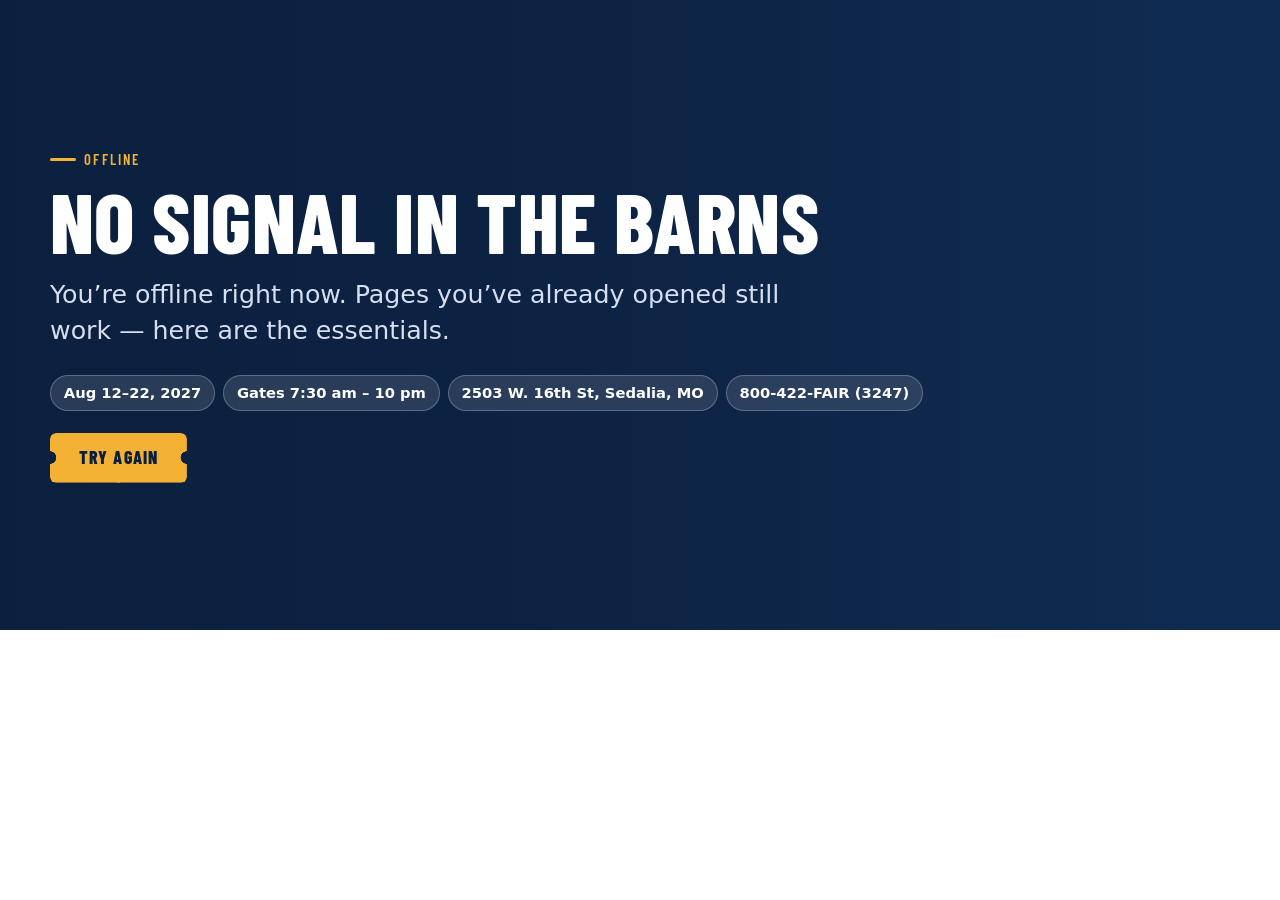
<file: offline.html>
<!doctype html>
<html lang="en">
<head>
<meta charset="utf-8">
<meta name="viewport" content="width=device-width, initial-scale=1">
<title>Offline — Missouri State Fair</title>
<meta name="robots" content="noindex">
<link rel="icon" href="https://www.mostatefair.com/wp-content/uploads/cropped-missouri-state-fair-icon-32x32.png" sizes="32x32">
<link rel="stylesheet" href="assets/css/styles.css">
</head>
<body>
<main id="main">
  <section class="page-hero" style="min-height:70vh;display:flex;align-items:center">
    <div class="wrap">
      <p class="eyebrow">Offline</p>
      <h1>No signal in the barns</h1>
      <p class="lede">You’re offline right now. Pages you’ve already opened still work — here are the essentials.</p>
      <ul class="hero-chips">
        <li>Aug 12–22, 2027</li>
        <li>Gates 7:30 am – 10 pm</li>
        <li>2503 W. 16th St, Sedalia, MO</li>
        <li>800-422-FAIR (3247)</li>
      </ul>
      <div class="btn-row"><a class="btn-ticket btn-gold" href="./">Try again</a></div>
    </div>
  </section>
</main>
</body>
</html>
</file>
<file: assets/css/styles.css>
/* ==========================================================================
   Missouri State Fair — "Show-Me Blue Ribbon"
   Prize-ribbon civic design: navy + Missouri red + harvest gold, purple
   reserved for Grand Champion moments. One stylesheet, no build step.
   ========================================================================== */

/* ---------- Fonts ---------- */
@font-face {
  font-family: "Barlow Condensed";
  font-style: normal;
  font-weight: 800;
  font-display: swap;
  src: url("../fonts/barlow-condensed-800.woff2") format("woff2");
}
@font-face {
  font-family: "Barlow Condensed";
  font-style: normal;
  font-weight: 600;
  font-display: swap;
  src: url("../fonts/barlow-condensed-600.woff2") format("woff2");
}

/* ---------- Tokens ---------- */
:root {
  --navy: #13325e;
  --navy-deep: #0b1f3d;
  --red: #c8202f;
  --red-deep: #a01824;
  --gold: #f4b234;
  --gold-soft: #fbdc94;
  --purple: #5b2a86;
  --ribbon-blue: #1d5fbf;
  --cream: #fbf6ea;
  --wheat: #efe3c4;

  --bg: #ffffff;
  --bg-soft: #f8f4ea;
  --surface: #ffffff;
  --text: #1b2740;
  --muted: #5a6478;
  --line: #e5ded0;
  --card-shadow: 0 2px 14px rgb(11 31 61 / 0.08);

  --display: "Barlow Condensed", "Arial Narrow", "Roboto Condensed", sans-serif;
  --body: system-ui, "Segoe UI", Roboto, "Helvetica Neue", Arial, sans-serif;
  --mono: ui-monospace, "Cascadia Mono", "SF Mono", Menlo, Consolas, monospace;

  --step--1: clamp(0.83rem, 0.8rem + 0.15vw, 0.92rem);
  --step-0: clamp(1rem, 0.95rem + 0.25vw, 1.1rem);
  --step-1: clamp(1.25rem, 1.1rem + 0.6vw, 1.6rem);
  --step-2: clamp(1.6rem, 1.35rem + 1.1vw, 2.3rem);
  --step-3: clamp(2.1rem, 1.6rem + 2.2vw, 3.4rem);
  --step-4: clamp(2.8rem, 1.9rem + 4.2vw, 5.4rem);

  --space-1: 0.5rem;
  --space-2: 1rem;
  --space-3: 1.75rem;
  --space-4: 3rem;
  --space-5: 5rem;

  --radius: 10px;
  color-scheme: light;
}

/* ---------- Reset & base ---------- */
*, *::before, *::after { box-sizing: border-box; }

html { scroll-behavior: smooth; }
@media (prefers-reduced-motion: reduce) {
  html { scroll-behavior: auto; }
  *, *::before, *::after { animation: none !important; transition: none !important; }
}

@view-transition { navigation: auto; }

body {
  margin: 0;
  font-family: var(--body);
  font-size: var(--step-0);
  line-height: 1.65;
  color: var(--text);
  background: var(--bg);
  -webkit-text-size-adjust: 100%;
}

img, svg { max-width: 100%; display: block; }
img { height: auto; }

a { color: var(--ribbon-blue); text-underline-offset: 0.18em; }
a:hover { color: var(--red); }

:focus-visible { outline: 3px solid var(--gold); outline-offset: 3px; border-radius: 4px; }

h1, h2, h3, h4 {
  font-family: var(--display);
  font-weight: 800;
  line-height: 1.02;
  letter-spacing: 0.005em;
  text-transform: uppercase;
  color: var(--navy);
  margin: 0 0 0.5em;
  text-wrap: balance;
}
h1 { font-size: var(--step-4); }
h2 { font-size: var(--step-3); }
h3 { font-size: var(--step-1); letter-spacing: 0.02em; }
h4 { font-size: var(--step-0); letter-spacing: 0.04em; }

p { margin: 0 0 1em; }
ul, ol { padding-left: 1.2em; }

.wrap { width: min(1180px, 100% - 2rem); margin-inline: auto; }
.narrow { width: min(820px, 100% - 2rem); margin-inline: auto; }

section { padding-block: var(--space-5); }
section.soft { background: var(--bg-soft); }
section.tight { padding-block: var(--space-4); }

.skip {
  position: absolute; left: -9999px; top: 0; z-index: 100;
  background: var(--gold); color: var(--navy-deep); padding: 0.6rem 1rem; font-weight: 700;
}
.skip:focus { left: 1rem; top: 1rem; }

.eyebrow {
  font-family: var(--display);
  font-weight: 600;
  text-transform: uppercase;
  letter-spacing: 0.14em;
  font-size: var(--step--1);
  color: var(--red);
  margin: 0 0 0.4rem;
  display: flex; align-items: center; gap: 0.55rem;
}
.eyebrow::before {
  content: ""; width: 1.6rem; height: 3px; background: currentColor; border-radius: 2px;
}
.lede { font-size: var(--step-1); line-height: 1.45; color: var(--muted); max-width: 46ch; }
.muted { color: var(--muted); }
.small { font-size: var(--step--1); }
.mono { font-family: var(--mono); }
.center { text-align: center; }
.center .eyebrow { justify-content: center; }
.center .lede { margin-inline: auto; }
.section-head { max-width: 760px; margin-bottom: var(--space-3); }
.section-head.center { margin-inline: auto; }

/* ---------- Season note (prior-year data labeling) ---------- */
.season-note {
  display: inline-flex; align-items: center; gap: 0.5rem;
  font-size: var(--step--1); font-weight: 600;
  background: var(--wheat); color: #6a4b05;
  padding: 0.3rem 0.75rem; border-radius: 999px; margin: 0 0 1rem;
}
.season-note::before { content: "●"; color: var(--gold); font-size: 0.8em; }

/* ---------- Utility bar ---------- */
.util-bar { background: var(--navy-deep); color: #dfe6f3; font-size: var(--step--1); }
.util-bar .wrap {
  display: flex; flex-wrap: wrap; gap: 0.3rem 1.25rem; align-items: center;
  justify-content: space-between; padding-block: 0.45rem;
}
.util-bar a { color: var(--gold-soft); text-decoration: none; font-weight: 600; }
.util-bar a:hover { color: #fff; }
.util-links { display: flex; gap: 1.1rem; flex-wrap: wrap; }
.status-chip {
  background: var(--red); color: #fff; font-weight: 700; padding: 0.1rem 0.6rem;
  border-radius: 999px; font-size: 0.8rem; letter-spacing: 0.04em;
}

/* ---------- Header / nav ---------- */
.site-head {
  background: #fff; position: sticky; top: 0; z-index: 50;
  border-bottom: 4px solid var(--red);
  box-shadow: 0 2px 18px rgb(11 31 61 / 0.08);
}
.site-head .wrap { display: flex; align-items: center; gap: 1rem; padding-block: 0.5rem; }
.brand { display: block; flex: 0 0 auto; }
.brand img { width: 92px; height: auto; }
.head-dates {
  font-family: var(--display); font-weight: 800; text-transform: uppercase;
  color: var(--navy); font-size: 1.15rem; line-height: 1; margin: 0;
  border-left: 3px solid var(--gold); padding-left: 0.75rem;
}
.head-dates small { display: block; color: var(--red); font-size: 0.8rem; letter-spacing: 0.12em; margin-top: 0.2rem; }
.site-nav { margin-left: auto; }
.site-nav ul { list-style: none; margin: 0; padding: 0; display: flex; align-items: center; gap: 0.15rem; }
.site-nav a {
  display: block; padding: 0.55rem 0.7rem; text-decoration: none; color: var(--navy);
  font-family: var(--display); font-weight: 600; text-transform: uppercase;
  letter-spacing: 0.05em; font-size: 1.05rem; border-radius: 6px;
}
.site-nav a:hover { background: var(--bg-soft); color: var(--red); }
.site-nav a[aria-current="page"] { color: var(--red); box-shadow: inset 0 -3px 0 var(--red); border-radius: 0; }
.site-nav .btn-ticket { margin-left: 0.5rem; color: #fff; }
.site-nav .btn-ticket:hover { color: var(--navy-deep); background: var(--gold); }
.nav-toggle {
  display: none; margin-left: auto; font: inherit; font-family: var(--display); font-weight: 800;
  text-transform: uppercase; letter-spacing: 0.08em; background: var(--navy); color: #fff;
  border: 0; border-radius: 6px; padding: 0.55rem 0.95rem; cursor: pointer;
}

@media (max-width: 1080px) {
  .head-dates { display: none; }
}
@media (max-width: 900px) {
  .nav-toggle { display: block; }
  .site-nav { margin-left: auto; }
  .site-nav ul {
    display: none; position: absolute; left: 0; right: 0; top: 100%;
    flex-direction: column; align-items: stretch; background: #fff;
    border-bottom: 4px solid var(--red); padding: 0.5rem 1rem 1rem;
    box-shadow: 0 12px 24px rgb(11 31 61 / 0.12);
  }
  .site-nav ul.open { display: flex; }
  .site-nav a { padding: 0.8rem 0.5rem; border-bottom: 1px solid var(--line); border-radius: 0; }
  .site-nav .btn-ticket { margin: 0.75rem 0 0; text-align: center; }
  .brand img { width: 74px; }
  .head-dates { display: block; font-size: 1rem; }
}

/* ---------- Buttons ---------- */
.btn, .btn-ticket {
  display: inline-flex; align-items: center; justify-content: center; gap: 0.5rem;
  font-family: var(--display); font-weight: 800; text-transform: uppercase; letter-spacing: 0.06em;
  font-size: 1.12rem; line-height: 1; text-decoration: none; cursor: pointer;
  padding: 0.85rem 1.4rem; border-radius: 6px; border: 2px solid transparent;
  transition: transform 0.15s ease, background 0.15s ease, color 0.15s ease;
}
.btn:hover, .btn-ticket:hover { transform: translateY(-1px); }

/* Admission-stub button: notched ticket ends */
.btn-ticket {
  background: var(--red); color: #fff;
  --notch: radial-gradient(circle 7px at left center, transparent 6px, #000 6.5px) left / 51% 100% no-repeat,
           radial-gradient(circle 7px at right center, transparent 6px, #000 6.5px) right / 51% 100% no-repeat;
  -webkit-mask: var(--notch); mask: var(--notch);
  padding-inline: 1.7rem;
}
.btn-ticket:hover { background: var(--gold); color: var(--navy-deep); }
.btn-gold { background: var(--gold); color: var(--navy-deep); }
.btn-gold:hover { background: #fff; color: var(--navy-deep); }
.btn-ghost { border-color: currentColor; color: var(--navy); background: transparent; }
.btn-ghost:hover { background: var(--navy); color: #fff; border-color: var(--navy); }
.on-dark .btn-ghost { color: #fff; }
.on-dark .btn-ghost:hover { background: #fff; color: var(--navy); border-color: #fff; }
.btn-row { display: flex; flex-wrap: wrap; gap: 0.75rem; align-items: center; margin-top: 1.4rem; }

/* ---------- Home hero: looping night video of the Main Gate ---------- */
.show-hero {
  position: relative; overflow: hidden; isolation: isolate; color: #fff; padding: 0;
  display: flex; flex-direction: column;
  min-height: clamp(640px, calc(100svh - 112px), 1000px);
  padding-top: clamp(260px, 36vh, 420px);
  background: #071433 url("../video/hero-gate-poster.jpg") center / cover no-repeat;
}
.hero-video { position: absolute; inset: 0; width: 100%; height: 100%; object-fit: cover; object-position: center 35%; z-index: 0; }
.show-hero::after {
  /* legibility scrim behind the copy */
  content: ""; position: absolute; inset: 0; z-index: 1; pointer-events: none;
  background:
    linear-gradient(180deg, transparent 40%, rgb(3 8 23 / 0.55) 72%, rgb(3 8 23 / 0.85)),
    linear-gradient(90deg, rgb(3 8 23 / 0.55), transparent 60%);
}
.show-copy {
  position: relative; z-index: 2; margin-top: auto;
  display: grid; grid-template-columns: 1.15fr 1fr; gap: 1.5rem 3rem; align-items: end;
  padding-bottom: clamp(1.6rem, 3.5vw, 2.8rem);
}
.show-copy h1 { color: #fff; font-size: var(--step-3); margin-bottom: 0.25em; text-shadow: 0 2px 18px rgb(0 0 0 / 0.5); }
.show-copy h1 .accent { color: var(--gold); display: block; }
.show-copy .eyebrow { color: var(--gold); }
.show-copy .lede { color: #e2e8f5; font-size: var(--step-0); max-width: 44ch; margin: 0; text-shadow: 0 1px 10px rgb(0 0 0 / 0.6); }
.show-side .countdown { margin-top: 0; }
.show-side .countdown > div { background: rgb(3 8 23 / 0.45); backdrop-filter: blur(6px); -webkit-backdrop-filter: blur(6px); }
.show-side .btn-row { margin-top: 1rem; }

.show-controls { display: flex; flex-wrap: wrap; align-items: center; gap: 0.6rem 0.9rem; margin-top: 1rem; font-size: 0.82rem; color: #c3cde2; }
.show-toggle {
  display: inline-flex; align-items: center; gap: 0.4rem; font: inherit; font-weight: 700; cursor: pointer;
  color: #fff; background: rgb(255 255 255 / 0.12); border: 1px solid rgb(255 255 255 / 0.3);
  border-radius: 999px; padding: 0.3rem 0.75rem 0.3rem 0.55rem;
}
.show-toggle:hover { background: rgb(255 255 255 / 0.22); }
.show-toggle svg { width: 14px; height: 14px; fill: currentColor; }
.show-toggle .i-play { display: none; }
.is-paused .show-toggle .i-play { display: block; }
.is-paused .show-toggle .i-pause { display: none; }
.no-js .show-controls { display: none; }

@media (max-width: 860px) {
  .show-copy { grid-template-columns: 1fr; gap: 1.1rem; }
  .show-hero { padding-top: clamp(300px, 46vh, 460px); }
}
@media (max-aspect-ratio: 4/5) {
  .show-hero::after { background: linear-gradient(180deg, transparent 30%, rgb(3 8 23 / 0.7) 52%, rgb(3 8 23 / 0.92)); }
  .show-hero { background-image: url("../video/hero-gate-poster-mobile.jpg"); background-position: center top; }
  .hero-video { object-position: center top; }
}

.date-lockup {
  display: inline-flex; align-items: stretch; margin: 0.4rem 0 1.2rem;
  font-family: var(--display); font-weight: 800; text-transform: uppercase; line-height: 1;
}
.date-lockup .d {
  background: var(--red); color: #fff; padding: 0.45rem 0.9rem; font-size: var(--step-2);
  border: 3px solid #fff; border-radius: 6px 0 0 6px;
}
.date-lockup .y {
  background: #fff; color: var(--navy); padding: 0.45rem 0.9rem; font-size: var(--step-2);
  border: 3px solid #fff; border-radius: 0 6px 6px 0;
}

.countdown { display: flex; gap: 0.6rem; margin-top: 1.4rem; }
.countdown > div {
  min-width: 4.6rem; text-align: center; background: rgb(255 255 255 / 0.08);
  border: 1px solid rgb(255 255 255 / 0.18); border-radius: 8px; padding: 0.55rem 0.4rem 0.45rem;
}
.countdown b { display: block; font-family: var(--display); font-weight: 800; font-size: 2.2rem; line-height: 1; color: var(--gold); font-variant-numeric: tabular-nums; }
.countdown small { font-size: 0.72rem; text-transform: uppercase; letter-spacing: 0.14em; color: #c3cde2; }

/* ---------- Info strip ---------- */
.info-strip { background: var(--gold); color: var(--navy-deep); }
.info-strip .wrap { display: grid; grid-template-columns: repeat(3, 1fr); gap: 1rem; padding-block: 1.1rem; }
.info-strip .item { display: flex; gap: 0.8rem; align-items: center; margin: 0; }
.info-icon {
  flex: 0 0 auto; width: 46px; height: 46px; border-radius: 50%; background: var(--navy);
  color: var(--gold); display: grid; place-items: center;
}
.info-icon svg { width: 24px; height: 24px; }
.info-body b { display: block; font-family: var(--display); font-weight: 800; text-transform: uppercase; font-size: 1.15rem; line-height: 1.1; }
.info-body span { font-size: var(--step--1); }
@media (max-width: 760px) { .info-strip .wrap { grid-template-columns: 1fr; } }

/* ---------- Page hero (interior) ---------- */
.page-hero {
  position: relative; color: #fff; background: var(--navy); padding-block: clamp(2.5rem, 6vw, 4.5rem);
  overflow: hidden; isolation: isolate;
}
.page-hero .bg { position: absolute; inset: 0; z-index: -2; }
.page-hero .bg img { width: 100%; height: 100%; object-fit: cover; }
.page-hero::after {
  content: ""; position: absolute; inset: 0; z-index: -1;
  background: linear-gradient(90deg, rgb(11 31 61 / 0.94) 0%, rgb(11 31 61 / 0.8) 45%, rgb(11 31 61 / 0.35) 100%);
}
.page-hero h1 { color: #fff; font-size: var(--step-4); margin-bottom: 0.15em; }
.page-hero .eyebrow { color: var(--gold); }
.page-hero .lede { color: #d6def0; }
.crumbs { font-size: var(--step--1); margin: 0 0 0.6rem; color: #b9c5dc; }
.crumbs a { color: var(--gold-soft); }
.hero-chips { list-style: none; padding: 0; margin: 1.2rem 0 0; display: flex; flex-wrap: wrap; gap: 0.5rem; }
.hero-chips li {
  background: rgb(255 255 255 / 0.12); border: 1px solid rgb(255 255 255 / 0.25);
  padding: 0.3rem 0.8rem; border-radius: 999px; font-size: var(--step--1); font-weight: 600;
}

/* ---------- Grids & cards ---------- */
.grid-2 { display: grid; grid-template-columns: repeat(2, 1fr); gap: var(--space-3); }
.grid-3 { display: grid; grid-template-columns: repeat(3, 1fr); gap: 1.4rem; }
.grid-4 { display: grid; grid-template-columns: repeat(4, 1fr); gap: 1.2rem; }
@media (max-width: 960px) { .grid-4 { grid-template-columns: repeat(2, 1fr); } .grid-3 { grid-template-columns: repeat(2, 1fr); } }
@media (max-width: 640px) { .grid-2, .grid-3, .grid-4 { grid-template-columns: 1fr; } }
.split { display: grid; grid-template-columns: 1.1fr 1fr; gap: var(--space-4); align-items: center; }
.split.flip > :first-child { order: 2; }
@media (max-width: 860px) { .split { grid-template-columns: 1fr; } .split.flip > :first-child { order: 0; } }

.card {
  background: var(--surface); border: 1px solid var(--line); border-radius: var(--radius);
  box-shadow: var(--card-shadow); padding: 1.4rem 1.4rem 1.2rem; position: relative;
}
.card h3 { margin-bottom: 0.35em; }
.card p:last-child { margin-bottom: 0; }

/* Ribbon-tab card: a hanging prize-ribbon tab on the top edge */
.card.ribbon { padding-top: 1.9rem; border-top: 5px solid var(--rb, var(--ribbon-blue)); }
.card.ribbon::before {
  content: ""; position: absolute; top: -5px; right: 1.2rem; width: 22px; height: 34px;
  background: var(--rb, var(--ribbon-blue));
  clip-path: polygon(0 0, 100% 0, 100% 100%, 50% 76%, 0 100%);
}
.rb-blue { --rb: var(--ribbon-blue); }
.rb-red { --rb: var(--red); }
.rb-gold { --rb: var(--gold); }
.rb-purple { --rb: var(--purple); }
.rb-navy { --rb: var(--navy); }

.photo-card { padding: 0; overflow: hidden; display: flex; flex-direction: column; }
.photo-card > img { aspect-ratio: 1.9; object-fit: cover; width: 100%; }
.photo-card .body { padding: 1.2rem 1.3rem 1.3rem; display: flex; flex-direction: column; flex: 1; }
.photo-card .body > :last-child { margin-top: auto; }
.card-link {
  font-family: var(--display); font-weight: 800; text-transform: uppercase; letter-spacing: 0.06em;
  text-decoration: none; color: var(--red); display: inline-flex; gap: 0.35rem; align-items: center;
}
.card-link::after { content: "→"; transition: transform 0.15s; }
.card-link:hover::after { transform: translateX(3px); }

/* Photo tiles (home "explore") */
.tile-grid { display: grid; grid-template-columns: repeat(4, 1fr); gap: 1rem; }
@media (max-width: 960px) { .tile-grid { grid-template-columns: repeat(2, 1fr); } }
@media (max-width: 480px) { .tile-grid { grid-template-columns: 1fr; } }
.tile {
  position: relative; display: block; border-radius: var(--radius); overflow: hidden;
  aspect-ratio: 0.95; text-decoration: none; color: #fff; background: var(--navy);
}
.tile img { width: 100%; height: 100%; object-fit: cover; transition: transform 0.4s ease; }
.tile:hover img { transform: scale(1.05); }
.tile .label {
  position: absolute; inset: auto 0 0 0; padding: 2.2rem 1rem 1rem;
  background: linear-gradient(transparent, rgb(11 31 61 / 0.92));
  font-family: var(--display); font-weight: 800; text-transform: uppercase; font-size: 1.55rem; line-height: 1;
}
.tile .label small { display: block; font-family: var(--body); font-weight: 600; text-transform: none; font-size: 0.85rem; color: var(--gold-soft); margin-bottom: 0.3rem; }
@media (max-width: 480px) { .tile { aspect-ratio: 1.6; } }

.img-frame img { width: 100%; border-radius: var(--radius); box-shadow: var(--card-shadow); aspect-ratio: 1.6; object-fit: cover; }
.img-frame figcaption { font-size: var(--step--1); color: var(--muted); margin-top: 0.5rem; }

/* ---------- 11-day rail ---------- */
.rail-scroller {
  display: grid; grid-auto-flow: column; grid-auto-columns: minmax(150px, 1fr); gap: 0.6rem;
  overflow-x: auto; padding: 0.4rem 0.2rem 1rem; scroll-snap-type: x mandatory;
  overscroll-behavior-x: contain;
}
.day-card {
  scroll-snap-align: start; background: #fff; border: 1px solid var(--line); border-radius: 8px;
  padding: 0.8rem 0.8rem 0.9rem; display: flex; flex-direction: column; gap: 0.25rem;
  border-top: 5px solid var(--navy); min-height: 190px;
}
.day-card.is-weekend { border-top-color: var(--red); }
.day-card.is-today { outline: 3px solid var(--gold); }
.day-card .dow { font-size: 0.75rem; font-weight: 700; letter-spacing: 0.14em; text-transform: uppercase; color: var(--muted); display: flex; gap: 0.4rem; align-items: center; flex-wrap: wrap; }
.day-card .date { font-family: var(--display); font-weight: 800; font-size: 2.1rem; line-height: 1; color: var(--navy); }
.day-card .tag { font-size: 0.82rem; line-height: 1.35; color: var(--text); }
.day-card .tag b { display: block; color: var(--red); font-family: var(--display); text-transform: uppercase; font-size: 0.98rem; letter-spacing: 0.03em; }
.deal { background: var(--gold); color: var(--navy-deep); font-size: 0.68rem; padding: 0.05rem 0.45rem; border-radius: 999px; letter-spacing: 0.08em; }
.rail-hint { font-size: var(--step--1); color: var(--muted); }

/* ---------- Stats ---------- */
.stat-row { display: grid; grid-template-columns: repeat(4, 1fr); gap: 1rem; }
@media (max-width: 860px) { .stat-row { grid-template-columns: repeat(2, 1fr); } }
.stat { text-align: center; padding: 1.3rem 0.8rem; border-radius: var(--radius); background: rgb(255 255 255 / 0.06); border: 1px solid rgb(255 255 255 / 0.14); }
.stat b { display: block; font-family: var(--display); font-weight: 800; font-size: var(--step-3); color: var(--gold); line-height: 1; }
.stat span { display: block; margin-top: 0.4rem; font-size: var(--step--1); color: #d6def0; }

.panel-navy { background: var(--navy); color: #e6ecf7; position: relative; }
.panel-navy h2, .panel-navy h3 { color: #fff; }
.panel-navy .eyebrow { color: var(--gold); }
.panel-navy .lede { color: #c9d3e8; }
.panel-navy a:not(.btn):not(.btn-ticket) { color: var(--gold-soft); }
.panel-red { background: var(--red); color: #fff; }
.panel-red h2 { color: #fff; }
.panel-red .eyebrow { color: var(--gold-soft); }

/* ---------- Grandstand marquee ---------- */
.marquee-grid { display: grid; grid-template-columns: repeat(auto-fill, minmax(230px, 1fr)); gap: 1rem; }
.show {
  background: #fff; border-radius: var(--radius); overflow: hidden; border: 1px solid var(--line);
  box-shadow: var(--card-shadow); display: flex; flex-direction: column;
}
.show img { aspect-ratio: 500 / 350; object-fit: cover; width: 100%; }
.show .body { padding: 0.8rem 1rem 1rem; }
.show .when { font-family: var(--mono); font-size: 0.8rem; color: var(--red); font-weight: 700; letter-spacing: 0.02em; }
.show h3 { font-size: 1.35rem; margin: 0.2rem 0 0.15rem; }
.show .with { font-size: 0.88rem; color: var(--muted); margin: 0; }
.show .price { font-size: 0.85rem; margin: 0.4rem 0 0; }
.show.cancelled { opacity: 0.6; }
.show.cancelled .when::after { content: " · Cancelled"; }

/* ---------- Tables (hours, prices) ---------- */
.table-wrap { overflow-x: auto; }
table.data { width: 100%; border-collapse: collapse; font-size: 0.97rem; background: #fff; }
table.data th, table.data td { text-align: left; padding: 0.7rem 0.9rem; border-bottom: 1px solid var(--line); vertical-align: top; }
table.data th { font-family: var(--display); text-transform: uppercase; letter-spacing: 0.06em; font-weight: 800; color: var(--navy); background: var(--bg-soft); font-size: 1rem; }
table.data td.num, table.data th.num { text-align: right; font-variant-numeric: tabular-nums; white-space: nowrap; }
table.data tr.is-today td { background: #fff6dc; }
.fee { color: var(--muted); font-size: 0.85em; display: block; }

/* Price board (admission) */
.price-board { display: grid; grid-template-columns: repeat(4, 1fr); gap: 0.8rem; }
@media (max-width: 760px) { .price-board { grid-template-columns: repeat(2, 1fr); } }
.price {
  background: #fff; border: 2px solid var(--navy); border-radius: 8px; text-align: center; padding: 1rem 0.6rem;
  position: relative;
}
.price .who { font-family: var(--display); font-weight: 800; text-transform: uppercase; color: var(--navy); font-size: 1.2rem; }
.price .amt { font-family: var(--display); font-weight: 800; font-size: 2.6rem; line-height: 1; color: var(--red); margin: 0.2rem 0; }
.price .note { font-size: 0.8rem; color: var(--muted); }

/* ---------- Chips / filters ---------- */
.chip-row { display: flex; flex-wrap: wrap; gap: 0.5rem; margin-bottom: 1.4rem; }
.chip {
  font: inherit; font-size: 0.92rem; font-weight: 600; cursor: pointer; padding: 0.4rem 0.95rem;
  border-radius: 999px; border: 2px solid var(--line); background: #fff; color: var(--navy);
}
.chip[aria-pressed="true"] { background: var(--navy); border-color: var(--navy); color: #fff; }
.chip:hover { border-color: var(--navy); }
[data-cat][hidden] { display: none !important; }

/* ---------- FAQ accordion ---------- */
.faq-group { margin-bottom: var(--space-3); }
.faq-group h2 { font-size: var(--step-2); }
details.qa { background: #fff; border: 1px solid var(--line); border-radius: 8px; margin-bottom: 0.55rem; }
details.qa summary {
  cursor: pointer; padding: 0.95rem 1.1rem; font-weight: 700; color: var(--navy); list-style: none;
  display: flex; justify-content: space-between; gap: 1rem; align-items: center;
}
details.qa summary::-webkit-details-marker { display: none; }
details.qa summary::after { content: "+"; font-family: var(--display); font-size: 1.6rem; line-height: 1; color: var(--red); transition: transform 0.2s; }
details.qa[open] summary::after { transform: rotate(45deg); }
details.qa .a { padding: 0 1.1rem 1rem; }
details.qa .a > :last-child { margin-bottom: 0; }
.faq-search { width: 100%; font: inherit; padding: 0.85rem 1rem; border: 2px solid var(--line); border-radius: 8px; margin-bottom: 1.4rem; }
.faq-search:focus { border-color: var(--navy); outline: none; }

/* ---------- Timeline (history) ---------- */
.timeline { list-style: none; padding: 0; margin: 0; position: relative; }
.timeline::before { content: ""; position: absolute; left: 4.6rem; top: 0.4rem; bottom: 0.4rem; width: 3px; background: var(--wheat); }
.timeline li { display: grid; grid-template-columns: 4.6rem 1fr; gap: 1.5rem; padding-bottom: 1.4rem; position: relative; }
.timeline li::before { content: ""; position: absolute; left: calc(4.6rem - 6px); top: 0.45rem; width: 15px; height: 15px; border-radius: 50%; background: var(--red); border: 3px solid #fff; box-shadow: 0 0 0 2px var(--red); }
.timeline .yr { font-family: var(--display); font-weight: 800; font-size: 1.5rem; color: var(--navy); line-height: 1.1; text-align: right; padding-right: 0.4rem; }
.timeline p { margin: 0; }
.timeline li.big::before { background: var(--purple); box-shadow: 0 0 0 2px var(--purple); }

/* ---------- Notices ---------- */
.notice {
  border-left: 5px solid var(--gold); background: #fffaf0; padding: 1rem 1.2rem; border-radius: 0 8px 8px 0;
}
.notice.red { border-left-color: var(--red); background: #fff4f4; }
.notice > :last-child { margin-bottom: 0; }

/* ---------- Lists ---------- */
.check-list { list-style: none; padding: 0; margin: 0; }
.check-list li { padding-left: 1.7rem; position: relative; margin-bottom: 0.45rem; }
.check-list li::before { content: ""; position: absolute; left: 0; top: 0.42em; width: 0.95rem; height: 0.95rem; border-radius: 50%; background: var(--ribbon-blue); -webkit-mask: radial-gradient(circle, #000 60%, transparent 62%); }
.no-list li::before { background: var(--red); }
.def-list { display: grid; grid-template-columns: max-content 1fr; gap: 0.4rem 1.2rem; margin: 0; }
.def-list dt { font-weight: 700; color: var(--navy); }
.def-list dd { margin: 0; }
@media (max-width: 520px) { .def-list { grid-template-columns: 1fr; } .def-list dd { margin-bottom: 0.5rem; } }

/* ---------- Sponsor ribbons ---------- */
.tier { margin-bottom: 1.6rem; }
.tier h3 { display: flex; align-items: center; gap: 0.6rem; }
.tier h3::before { content: ""; width: 14px; height: 22px; background: var(--rb, var(--ribbon-blue)); clip-path: polygon(0 0, 100% 0, 100% 100%, 50% 76%, 0 100%); }
.sponsor-list { list-style: none; padding: 0; margin: 0; display: flex; flex-wrap: wrap; gap: 0.5rem; }
.sponsor-list li { background: #fff; border: 1px solid var(--line); border-radius: 6px; padding: 0.4rem 0.8rem; font-size: 0.92rem; }

/* ---------- Closing band ---------- */
.closing {
  background: var(--red); color: #fff; text-align: center; padding-block: var(--space-4);
  position: relative; overflow: hidden;
}
.closing h2 { color: #fff; font-size: var(--step-3); }
.closing p { color: #ffe3e3; }
.closing .btn-row { justify-content: center; }
.closing .btn-ticket { background: var(--gold); color: var(--navy-deep); }
.closing .btn-ticket:hover { background: #fff; }

/* ---------- Footer ---------- */
.site-foot { background: var(--navy-deep); color: #c3cde2; padding-block: var(--space-4) var(--space-3); font-size: 0.95rem; }
.foot-grid { display: grid; grid-template-columns: 1.4fr 1fr 1fr 1fr; gap: var(--space-3); }
@media (max-width: 860px) { .foot-grid { grid-template-columns: 1fr 1fr; } }
@media (max-width: 520px) { .foot-grid { grid-template-columns: 1fr; } }
.site-foot h4 { color: #fff; font-size: 1.05rem; letter-spacing: 0.1em; }
.site-foot ul { list-style: none; padding: 0; margin: 0; }
.site-foot li { margin-bottom: 0.35rem; }
.site-foot a { color: #e6ecf7; text-decoration: none; }
.site-foot a:hover { color: var(--gold); text-decoration: underline; }
.foot-logo { width: 150px; margin-bottom: 1rem; }
.social-row { display: flex; gap: 0.5rem; margin-top: 1rem; }
.social-row a { width: 40px; height: 40px; border-radius: 50%; background: rgb(255 255 255 / 0.1); display: grid; place-items: center; }
.social-row a:hover { background: var(--gold); color: var(--navy-deep); }
.social-row svg { width: 20px; height: 20px; }
.foot-base { border-top: 1px solid rgb(255 255 255 / 0.12); margin-top: var(--space-3); padding-top: 1.2rem; font-size: 0.82rem; color: #8f9bb5; display: flex; flex-wrap: wrap; gap: 0.6rem 1.5rem; justify-content: space-between; }
.foot-base a { color: #b9c5dc; }

/* ==========================================================================
   v2 aesthetic pass: night carried past the hero, fair-ground artifacts
   (letterboard, admission stubs, prize rosettes, marquee bulbs), a second
   type voice, and an editorial break from card rows.
   ========================================================================== */

@font-face {
  font-family: "Yellowtail";
  font-style: normal;
  font-weight: 400;
  font-display: swap;
  src: url("../fonts/yellowtail.woff2") format("woff2");
}
:root { --script: "Yellowtail", "Brush Script MT", cursive; }

/* ---------- Second voice: sign-painter script accents ---------- */
.script {
  font-family: var(--script); font-weight: 400; text-transform: none; letter-spacing: 0;
  color: var(--red); font-size: clamp(1.6rem, 1.2rem + 1.4vw, 2.4rem); line-height: 1; margin: 0 0 0.1em;
  transform: rotate(-3deg); transform-origin: left bottom; display: inline-block;
}
.on-dark .script, .panel-navy .script, .night .script { color: var(--gold); }
.center .script { transform-origin: center bottom; }
.show-copy .script { font-size: clamp(1.9rem, 1.4rem + 1.8vw, 2.9rem); margin-bottom: -0.05em; text-shadow: 0 2px 14px rgb(0 0 0 / 0.55); }
.section-head h2 { font-size: clamp(2.3rem, 1.6rem + 2.8vw, 3.9rem); }

/* ---------- Header that sits on the hero (home only) ---------- */
.brand .logo-light { display: none; }
body[data-page="home"] .site-head {
  margin-bottom: calc(-1 * var(--head-h, 86px));
  transition: background-color 0.3s ease, box-shadow 0.3s ease, border-color 0.3s ease;
}
body[data-page="home"] .site-head:not(.is-solid) {
  background: linear-gradient(180deg, rgb(3 8 23 / 0.72), rgb(3 8 23 / 0));
  border-bottom-color: transparent; box-shadow: none;
}
body[data-page="home"] .site-head:not(.is-solid) .logo-dark { display: none; }
body[data-page="home"] .site-head:not(.is-solid) .logo-light { display: block; width: 150px; padding-block: 0.9rem; }
body[data-page="home"] .site-head:not(.is-solid) .head-dates { color: #fff; }
body[data-page="home"] .site-head:not(.is-solid) .head-dates small { color: var(--gold); }
@media (min-width: 901px) {
  body[data-page="home"] .site-head:not(.is-solid) .site-nav a:not(.btn-ticket) { color: #fff; text-shadow: 0 1px 8px rgb(0 0 0 / 0.5); }
  body[data-page="home"] .site-head:not(.is-solid) .site-nav a:not(.btn-ticket):hover { background: rgb(255 255 255 / 0.12); color: var(--gold); }
}
@media (max-width: 900px) {
  body[data-page="home"] .site-head:not(.is-solid) .logo-light { width: 124px; padding-block: 0.75rem; }
  body[data-page="home"] .site-head:not(.is-solid) .nav-toggle { background: rgb(255 255 255 / 0.14); border: 1px solid rgb(255 255 255 / 0.35); }
}
body[data-page="home"] .show-hero { padding-top: calc(clamp(260px, 36vh, 420px) + var(--head-h, 86px) * 0.5); }

/* ---------- Night section with marquee bulbs ---------- */
.night {
  position: relative; color: #dfe6f3; isolation: isolate;
  background:
    radial-gradient(90% 60% at 50% 0%, rgb(244 178 52 / 0.16), transparent 70%),
    radial-gradient(60% 50% at 10% 100%, rgb(200 32 47 / 0.18), transparent 70%),
    linear-gradient(180deg, #050c1f, #0b1a3a 60%, #071229);
}
.night h2, .night h3 { color: #fff; }
.night .eyebrow { color: var(--gold); }
.night .lede { color: #c3cde2; }
.night .season-note { background: rgb(244 178 52 / 0.16); color: var(--gold-soft); }
.night .btn-ghost { color: #fff; }
.night .btn-ghost:hover { background: #fff; color: var(--navy-deep); border-color: #fff; }

.marquee {
  --bulb: #ffd27a; --gap: 26px; --ring: 16px;
  position: relative; padding: calc(var(--ring) + 1.2rem); border-radius: 18px;
  background: linear-gradient(180deg, #2a0d10, #1a080b); box-shadow: inset 0 0 0 2px #4a1a1f, 0 30px 60px rgb(0 0 0 / 0.45);
}
.marquee::before, .marquee::after {
  content: ""; position: absolute; inset: 0; border-radius: inherit; pointer-events: none; padding: var(--ring);
  background: radial-gradient(circle, var(--bulb) 0 3.5px, rgb(255 210 122 / 0.35) 4.5px, transparent 8px) 0 0 / var(--gap) var(--gap);
  -webkit-mask: linear-gradient(#000 0 0) content-box, linear-gradient(#000 0 0); -webkit-mask-composite: xor;
          mask: linear-gradient(#000 0 0) content-box exclude, linear-gradient(#000 0 0);
}
.marquee::after { background-position: calc(var(--gap) / 2) calc(var(--gap) / 2); animation: bulbs 1.1s steps(1) infinite; }
.marquee::before { animation: bulbs 1.1s steps(1) infinite reverse; }
@keyframes bulbs { 0% { opacity: 1; } 50% { opacity: 0.25; } }
.marquee-sign {
  text-align: center; margin: 0 0 1.4rem; font-family: var(--display); font-weight: 800; text-transform: uppercase;
  letter-spacing: 0.2em; color: var(--gold); font-size: clamp(1rem, 0.8rem + 0.8vw, 1.35rem);
  text-shadow: 0 0 14px rgb(244 178 52 / 0.65);
}
.marquee .show { background: #120c10; border-color: rgb(255 255 255 / 0.08); box-shadow: none; }
.marquee .show h3 { color: #fff; }
.marquee .show .with { color: #b9b2b5; }
.marquee .show .when { color: var(--gold); }
@media (max-width: 640px) { .marquee { --ring: 12px; --gap: 20px; padding: calc(var(--ring) + 0.6rem); } }
@media (prefers-reduced-motion: reduce) { .marquee::before, .marquee::after { animation: none; } }

.night .notice { background: rgb(255 255 255 / 0.05); color: #dfe6f3; border-left-color: var(--gold); }
.night .notice a, .night a:not(.btn):not(.btn-ticket) { color: var(--gold-soft); }
.marquee .show .price { color: #f3ecee; background: rgb(255 255 255 / 0.06); border: 1px solid rgb(244 178 52 / 0.35); border-radius: 6px; padding: 0.45rem 0.6rem; text-align: left; font-weight: 700; }
.marquee .show .fee { color: #a9a2a5; }

/* ---------- Letterboard price sign ---------- */
.letterboard {
  position: relative; max-width: 520px; padding: 1.4rem 1.6rem 1.2rem; border-radius: 6px;
  background:
    repeating-linear-gradient(180deg, #1d1d1f 0 13px, #0e0e10 13px 15px);
  border: 14px solid #5a3a1f;
  border-image: linear-gradient(135deg, #7a5230, #4a2f18 40%, #7a5230 60%, #3e2613) 1;
  box-shadow: 0 18px 40px rgb(11 31 61 / 0.25), inset 0 0 30px rgb(0 0 0 / 0.6);
  font-family: var(--display); font-weight: 600; text-transform: uppercase; color: #f3efe4;
  letter-spacing: 0.12em; text-shadow: 0 1px 0 rgb(0 0 0 / 0.8);
}
.letterboard .lb-title { margin: 0 0 0.7rem; text-align: center; font-weight: 800; font-size: 1.5rem; letter-spacing: 0.22em; color: #fff; }
.letterboard ul { list-style: none; margin: 0; padding: 0; }
.letterboard li { display: flex; align-items: baseline; gap: 0.6rem; font-size: clamp(1.15rem, 1rem + 0.6vw, 1.5rem); line-height: 1.65; }
.letterboard li:nth-child(odd) { transform: rotate(-0.35deg); }
.letterboard li:nth-child(even) { transform: rotate(0.25deg); }
.letterboard li span { white-space: nowrap; }
.letterboard li small { font-size: 0.68em; color: #c9c3b4; letter-spacing: 0.1em; }
.letterboard li i { flex: 1; border-bottom: 3px dotted rgb(243 239 228 / 0.35); transform: translateY(-0.3em); }
.letterboard li b { font-weight: 800; color: #ff5a64; min-width: 3.2ch; text-align: right; }
.letterboard li b.free { color: var(--gold); }
.letterboard .lb-foot { margin: 0.8rem 0 0; text-align: center; font-size: 0.78rem; letter-spacing: 0.16em; color: #b8b2a3; }

/* ---------- Day rail as admission stubs ---------- */
.rail-scroller { gap: 0.9rem; padding-top: 0.6rem; }
.day-card {
  --tk: var(--navy); --perf: 70px;
  border: 0; border-radius: 10px; padding: 0 0.9rem 1rem; min-height: 210px; background: #fff;
  box-shadow: 0 6px 18px rgb(11 31 61 / 0.12); position: relative; gap: 0.2rem;
  -webkit-mask: radial-gradient(circle 9px at 0 var(--perf), transparent 98%, #000) left / 51% 100% no-repeat,
                radial-gradient(circle 9px at 100% var(--perf), transparent 98%, #000) right / 51% 100% no-repeat;
          mask: radial-gradient(circle 9px at 0 var(--perf), transparent 98%, #000) left / 51% 100% no-repeat,
                radial-gradient(circle 9px at 100% var(--perf), transparent 98%, #000) right / 51% 100% no-repeat;
  transition: transform 0.2s ease;
}
.day-card:hover { transform: translateY(-4px) rotate(-0.6deg); }
.day-card::before {
  content: ""; position: absolute; inset: 0 0 auto 0; height: var(--perf); background: var(--tk); z-index: 0;
  background-image: repeating-linear-gradient(135deg, rgb(255 255 255 / 0.07) 0 6px, transparent 6px 12px);
}
.day-card::after {
  content: ""; position: absolute; left: 12px; right: 12px; top: var(--perf); border-top: 2px dashed rgb(11 31 61 / 0.25);
}
.day-card .dow, .day-card .date { position: relative; z-index: 1; color: #fff; }
.day-card .dow { padding-top: 0.7rem; color: rgb(255 255 255 / 0.85); }
.day-card .date { font-size: 2rem; margin-bottom: 0.9rem; }
.day-card .tag { padding-top: 0.4rem; }
.day-card .tag b { color: var(--tk); }
.day-card.kind-deal { --tk: #c98a0b; }
.day-card.kind-event { --tk: var(--red); }
.day-card.kind-ag { --tk: var(--purple); }
.day-card.kind-family { --tk: var(--ribbon-blue); }
.day-card.kind-weekend { --tk: var(--navy); }
.day-card.is-weekend { border-top: 0; }
.day-card.is-today { outline: none; box-shadow: 0 0 0 3px var(--gold), 0 10px 24px rgb(11 31 61 / 0.18); }
.rail-legend { display: flex; flex-wrap: wrap; gap: 0.4rem 1.1rem; margin: 0.4rem 0 0; padding: 0; list-style: none; font-size: var(--step--1); color: var(--muted); }
.rail-legend li { display: flex; align-items: center; gap: 0.4rem; }
.rail-legend li::before { content: ""; width: 12px; height: 12px; border-radius: 3px; background: var(--c); }

/* ---------- Prize-rosette stats ---------- */
.rosette-row { display: grid; grid-template-columns: repeat(4, 1fr); gap: 1.5rem 1rem; align-items: start; }
@media (max-width: 860px) { .rosette-row { grid-template-columns: repeat(2, 1fr); } }
.rosette-stat { --rb: var(--purple); text-align: center; }
.rosette-stat .rosette-art { position: relative; width: min(190px, 100%); margin: 0 auto; aspect-ratio: 200 / 250; color: var(--rb); filter: drop-shadow(0 10px 18px rgb(0 0 0 / 0.35)); }
.rosette-stat svg { width: 100%; height: 100%; display: block; }
.rosette-stat .num {
  position: absolute; left: 0; right: 0; top: 0; height: 80%; display: grid; place-items: center;
  font-family: var(--display); font-weight: 800; color: var(--navy-deep); line-height: 1;
  font-size: clamp(1.25rem, 0.9rem + 1.1vw, 1.8rem); font-variant-numeric: tabular-nums;
}
.rosette-stat .num b { display: block; transform: translateY(-2px); }
.rosette-stat p { margin: 0.6rem auto 0; max-width: 18ch; color: #d6def0; font-size: var(--step--1); line-height: 1.4; }
.rosette-stat.rb-purple { --rb: #7a3fb8; }
.rosette-stat.rb-blue { --rb: #2366cf; }
.rosette-stat.rb-red { --rb: #d12a37; }
.rosette-stat.rb-gold { --rb: #e8a21d; }

/* ---------- Editorial feature (breaks up card rows) ---------- */
.feature { display: grid; grid-template-columns: 1.45fr 1fr; gap: 1.6rem; align-items: stretch; }
@media (max-width: 860px) { .feature { grid-template-columns: 1fr; } }
.feature-main { position: relative; border-radius: 14px; overflow: hidden; min-height: 420px; color: #fff; display: flex; align-items: flex-end; text-decoration: none; }
.feature-main:hover { color: #fff; }
.feature-main > img { position: absolute; inset: 0; width: 100%; height: 100%; object-fit: cover; transition: transform 0.6s ease; }
.feature-main:hover > img { transform: scale(1.04); }
.feature-main::after { content: ""; position: absolute; inset: 0; background: linear-gradient(180deg, transparent 35%, rgb(5 12 31 / 0.88)); }
.feature-main .feature-body { position: relative; z-index: 1; padding: 1.8rem; max-width: 34rem; }
.feature-main h3 { color: #fff; font-size: var(--step-2); margin-bottom: 0.3em; }
.feature-main p { color: #e2e8f5; }
.feature-main .card-link { color: var(--gold); }
.feature-side { display: grid; gap: 1rem; align-content: start; }
.mini {
  display: grid; grid-template-columns: 112px 1fr; gap: 1rem; align-items: center; padding: 0.9rem;
  background: #fff; border-radius: 12px; border: 1px solid var(--line); text-decoration: none; color: var(--text);
  transition: transform 0.2s ease, box-shadow 0.2s ease;
}
.mini:hover { transform: translateX(4px); box-shadow: var(--card-shadow); color: var(--text); }
.mini img { width: 112px; height: 112px; object-fit: cover; border-radius: 50%; border: 4px solid var(--wheat); }
.mini h3 { font-size: 1.3rem; margin: 0 0 0.25em; }
.mini p { margin: 0; font-size: 0.92rem; color: var(--muted); line-height: 1.45; }
@media (max-width: 420px) { .mini { grid-template-columns: 80px 1fr; } .mini img { width: 80px; height: 80px; } }

/* Offset frame behind feature photos */
.img-frame.offset { position: relative; }
.img-frame.offset::before {
  content: ""; position: absolute; inset: 18px -18px -18px 18px; border: 3px solid var(--gold); border-radius: var(--radius); z-index: -1;
}
.img-frame.offset { isolation: isolate; }
@media (max-width: 640px) { .img-frame.offset::before { inset: 10px -8px -10px 10px; } }

/* ---------- Partners strip + footer map ---------- */
.partners { background: #fff; border-top: 1px solid var(--line); padding-block: 2rem; }
.partners h4 { text-align: center; color: var(--muted); font-size: 0.85rem; letter-spacing: 0.22em; margin-bottom: 1.2rem; }
.partner-row { display: flex; flex-wrap: wrap; justify-content: center; align-items: center; gap: 1.4rem 2.4rem; list-style: none; margin: 0; padding: 0; }
.partner-row img { height: 44px; width: auto; max-width: 120px; object-fit: contain; filter: grayscale(1) contrast(1.05); opacity: 0.7; transition: filter 0.2s, opacity 0.2s; }
.partner-row a:hover img, .partner-row img:hover { filter: none; opacity: 1; }
.site-foot { position: relative; overflow: hidden; isolation: isolate; }
.foot-map { position: absolute; right: -40px; bottom: -30px; width: min(560px, 70vw); opacity: 0.07; z-index: -1; pointer-events: none; }
.foot-map .st { fill: none; stroke: #fff; stroke-width: 0.006; }
.foot-map .star { fill: var(--gold); }
.site-foot .foot-map { opacity: 0.09; }

/* ---------- Count-up ---------- */
[data-count] { font-variant-numeric: tabular-nums; }

/* ---------- Reveal on scroll ---------- */
.js .reveal { opacity: 0; transform: translateY(18px); transition: opacity 0.6s ease, transform 0.6s ease; }
.js .reveal.in { opacity: 1; transform: none; }
@media (prefers-reduced-motion: reduce) { .js .reveal { opacity: 1; transform: none; } }

/* ---------- Print ---------- */
@media print {
  .util-bar, .site-nav, .nav-toggle, .closing, .site-foot, .btn, .btn-ticket, .chip-row { display: none !important; }
  .site-head { position: static; box-shadow: none; }
  .page-hero, .show-hero, .panel-navy { background: none !important; color: #000; }
  .page-hero h1, .show-copy h1, .panel-navy h2 { color: #000; }
  .hero-video, .show-controls { display: none !important; }
  .page-hero::after, .page-hero .bg { display: none; }
  section { padding-block: 1rem; }
  a { color: #000; }
}
</file>
